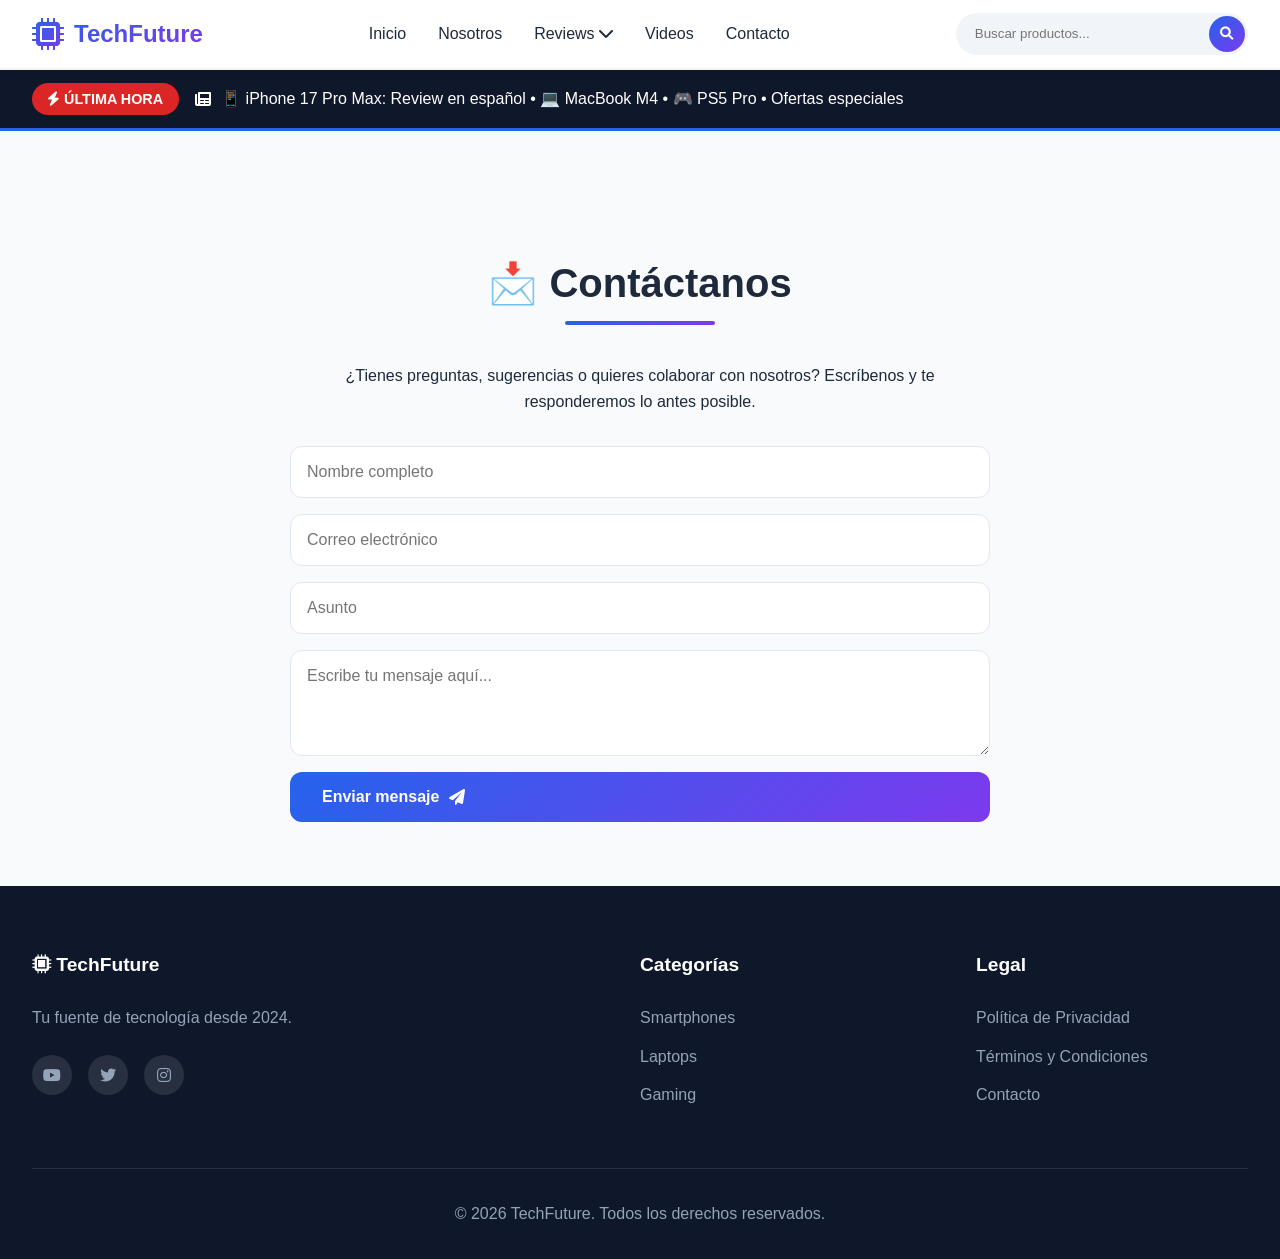
<file: contacto.html>
<!DOCTYPE html>
<html lang="es">
<head>
    <meta charset="UTF-8">
    <meta name="viewport" content="width=device-width, initial-scale=1.0">
    <title>TechFuture | Contacto</title>
    <link rel="stylesheet" href="styles.css">
    <link rel="stylesheet" href="https://cdnjs.cloudflare.com/ajax/libs/font-awesome/6.0.0/css/all.min.css">
</head>
<body>
    <!-- NAVBAR (mismo que index.html) -->
    <nav class="navbar">
        <div class="nav-container">
            <div class="logo">
                <i class="fas fa-microchip"></i>
                <span>TechFuture</span>
            </div>
            <ul class="nav-menu">
                <li><a href="index.html">Inicio</a></li>
                <li><a href="nosotros.html">Nosotros</a></li>
                <li class="dropdown">
                    <a href="#">Reviews <i class="fas fa-chevron-down"></i></a>
                    <ul class="dropdown-menu">
                        <li><a href="index.html#smartphones">Smartphones</a></li>
                        <li><a href="index.html#laptops">Laptops</a></li>
                        <li><a href="index.html#gaming">Gaming</a></li>
                    </ul>
                </li>
                <li><a href="index.html#videos">Videos</a></li>
                <li><a href="contacto.html" class="active">Contacto</a></li>
            </ul>
            <div class="search-box">
                <input type="text" placeholder="Buscar productos...">
                <button><i class="fas fa-search"></i></button>
            </div>
        </div>
    </nav>

    <!-- BREAKING NEWS -->
    <div class="breaking-news">
        <div class="breaking-container">
            <span class="breaking-label"><i class="fas fa-bolt"></i> ÚLTIMA HORA</span>
            <div class="breaking-text">
                <i class="fas fa-newspaper"></i>
                <span>📱 iPhone 17 Pro Max: Review en español • 💻 MacBook M4 • 🎮 PS5 Pro • Ofertas especiales</span>
            </div>
        </div>
    </div>

    <!-- CONTACTO -->
    <section class="contact-section" style="padding-top: 120px; min-height: 70vh;">
        <div class="contact-container">
            <h2 class="section-title">📩 Contáctanos</h2>
            <p>¿Tienes preguntas, sugerencias o quieres colaborar con nosotros? Escríbenos y te responderemos lo antes posible.</p>
            
            <form class="contact-form" onsubmit="event.preventDefault(); alert('✅ Mensaje enviado correctamente. ¡Gracias por contactarnos!');">
                <input type="text" placeholder="Nombre completo" required>
                <input type="email" placeholder="Correo electrónico" required>
                <input type="text" placeholder="Asunto">
                <textarea placeholder="Escribe tu mensaje aquí..." rows="4" required></textarea>
                <button type="submit" class="cta-button">Enviar mensaje <i class="fas fa-paper-plane"></i></button>
            </form>
        </div>
    </section>

    <!-- FOOTER (mismo que index.html) -->
    <footer>
        <div class="footer-grid">
            <div class="footer-section">
                <h4><i class="fas fa-microchip"></i> TechFuture</h4>
                <p>Tu fuente de tecnología desde 2024.</p>
                <div class="social-links">
                    <a href="#"><i class="fab fa-youtube"></i></a>
                    <a href="#"><i class="fab fa-twitter"></i></a>
                    <a href="#"><i class="fab fa-instagram"></i></a>
                </div>
            </div>
            <div class="footer-section">
                <h4>Categorías</h4>
                <ul>
                    <li><a href="index.html#smartphones">Smartphones</a></li>
                    <li><a href="index.html#laptops">Laptops</a></li>
                    <li><a href="index.html#gaming">Gaming</a></li>
                </ul>
            </div>
            <div class="footer-section">
                <h4>Legal</h4>
                <ul>
                    <li><a href="#">Política de Privacidad</a></li>
                    <li><a href="#">Términos y Condiciones</a></li>
                    <li><a href="contacto.html">Contacto</a></li>
                </ul>
            </div>
        </div>
        <div class="footer-bottom">
            <p>© 2026 TechFuture. Todos los derechos reservados.</p>
        </div>
    </footer>

    <script src="script.js"></script>
</body>
</html>
</file>
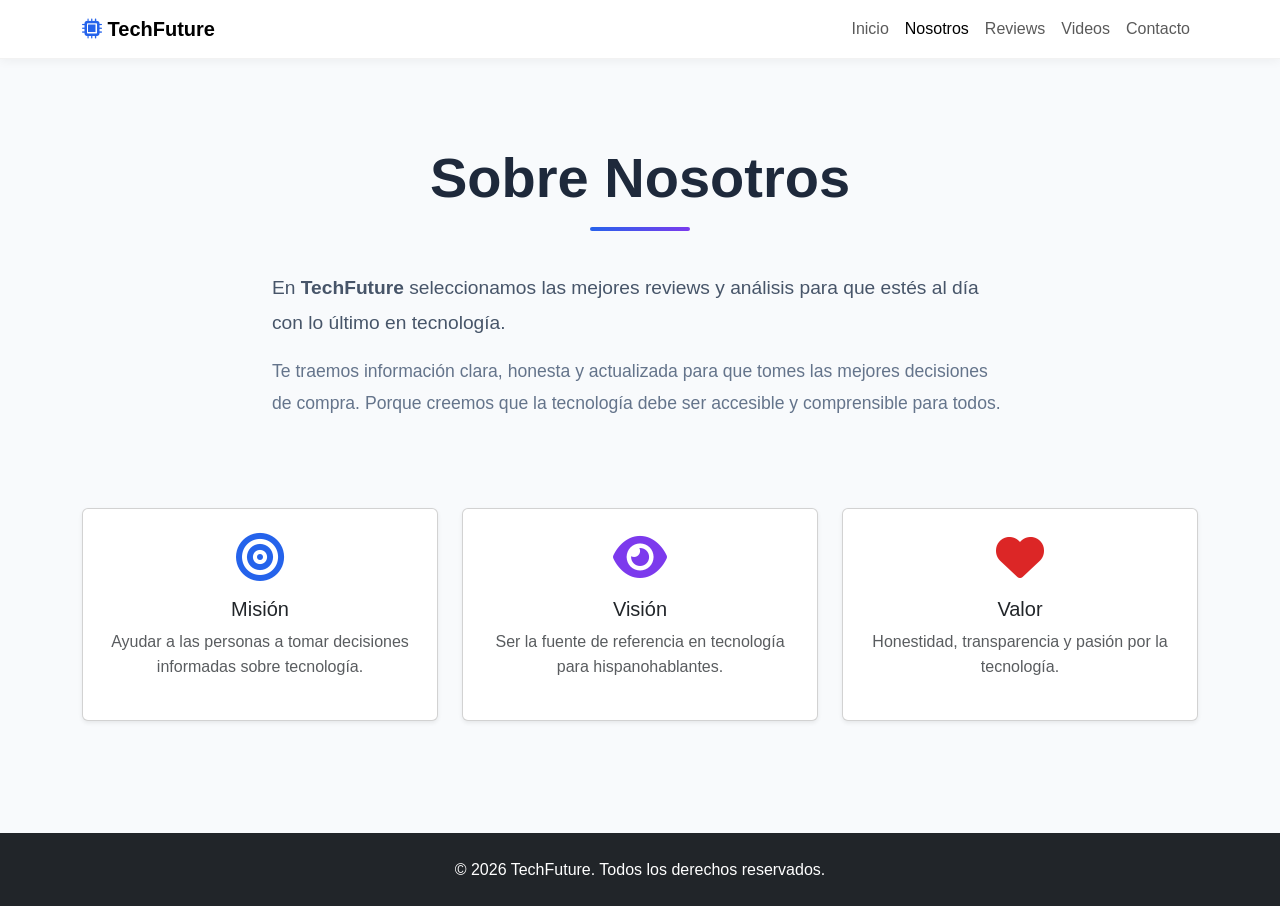
<file: nosotros.html>
<!DOCTYPE html>
<html lang="es">
<head>
    <meta charset="UTF-8">
    <meta name="viewport" content="width=device-width, initial-scale=1.0">
    <title>TechFuture | Nosotros</title>
    
    <!-- BOOTSTRAP 5.3 -->
    <link href="https://cdn.jsdelivr.net/npm/bootstrap@5.3.0/dist/css/bootstrap.min.css" rel="stylesheet">
    
    <!-- FONT AWESOME -->
    <link rel="stylesheet" href="https://cdnjs.cloudflare.com/ajax/libs/font-awesome/6.0.0/css/all.min.css">
    
    <!-- GOOGLE FONTS -->
    <link href="https://fonts.googleapis.com/css2?family=Poppins:wght@300;400;500;600;700&display=swap" rel="stylesheet">
    
    <!-- AOS ANIMATIONS -->
    <link href="https://unpkg.com/aos@2.3.1/dist/aos.css" rel="stylesheet">
    
    <!-- ESTILOS PROPIOS -->
    <link rel="stylesheet" href="styles.css">
</head>
<body>
    <!-- NAVBAR con Bootstrap -->
    <nav class="navbar navbar-expand-lg fixed-top" style="background: rgba(255,255,255,0.98); backdrop-filter: blur(10px);">
        <div class="container">
            <a class="navbar-brand fw-bold" href="index.html">
                <i class="fas fa-microchip" style="color: #2563eb;"></i> TechFuture
            </a>
            <button class="navbar-toggler" type="button" data-bs-toggle="collapse" data-bs-target="#navbarNav">
                <span class="navbar-toggler-icon"></span>
            </button>
            <div class="collapse navbar-collapse" id="navbarNav">
                <ul class="navbar-nav ms-auto">
                    <li class="nav-item"><a class="nav-link" href="index.html">Inicio</a></li>
                    <li class="nav-item"><a class="nav-link active" href="nosotros.html">Nosotros</a></li>
                    <li class="nav-item"><a class="nav-link" href="reviews.html">Reviews</a></li>
                    <li class="nav-item"><a class="nav-link" href="videos.html">Videos</a></li>
                    <li class="nav-item"><a class="nav-link" href="contacto.html">Contacto</a></li>
                </ul>
            </div>
        </div>
    </nav>

    <!-- CONTENIDO PRINCIPAL -->
    <main style="margin-top: 80px; padding: 4rem 0;">
        <div class="container">
            <div class="row justify-content-center" data-aos="fade-up">
                <div class="col-lg-8 text-center">
                    <h1 class="display-4 fw-bold" style="color: #1e293b;">Sobre Nosotros</h1>
                    <div class="linea-divisora" style="width: 100px; height: 4px; background: linear-gradient(135deg, #2563eb, #7c3aed); margin: 1rem auto; border-radius: 2px;"></div>
                </div>
            </div>
            <div class="row justify-content-center mt-4" data-aos="fade-up" data-aos-delay="100">
                <div class="col-lg-8">
                    <p style="font-size: 1.2rem; line-height: 1.8; color: #475569;">En <strong>TechFuture</strong> seleccionamos las mejores reviews y análisis para que estés al día con lo último en tecnología.</p>
                    <p style="font-size: 1.1rem; line-height: 1.8; color: #64748b;">Te traemos información clara, honesta y actualizada para que tomes las mejores decisiones de compra. Porque creemos que la tecnología debe ser accesible y comprensible para todos.</p>
                </div>
            </div>
            <div class="row mt-5 g-4">
                <div class="col-md-4" data-aos="fade-up" data-aos-delay="200">
                    <div class="card h-100 text-center p-4 shadow-sm">
                        <i class="fas fa-bullseye" style="font-size: 3rem; color: #2563eb;"></i>
                        <h5 class="mt-3">Misión</h5>
                        <p class="text-muted">Ayudar a las personas a tomar decisiones informadas sobre tecnología.</p>
                    </div>
                </div>
                <div class="col-md-4" data-aos="fade-up" data-aos-delay="300">
                    <div class="card h-100 text-center p-4 shadow-sm">
                        <i class="fas fa-eye" style="font-size: 3rem; color: #7c3aed;"></i>
                        <h5 class="mt-3">Visión</h5>
                        <p class="text-muted">Ser la fuente de referencia en tecnología para hispanohablantes.</p>
                    </div>
                </div>
                <div class="col-md-4" data-aos="fade-up" data-aos-delay="400">
                    <div class="card h-100 text-center p-4 shadow-sm">
                        <i class="fas fa-heart" style="font-size: 3rem; color: #dc2626;"></i>
                        <h5 class="mt-3">Valor</h5>
                        <p class="text-muted">Honestidad, transparencia y pasión por la tecnología.</p>
                    </div>
                </div>
            </div>
        </div>
    </main>

    <!-- FOOTER -->
    <footer class="bg-dark text-white py-4 mt-5">
        <div class="container text-center">
            <p class="mb-0">© 2026 TechFuture. Todos los derechos reservados.</p>
        </div>
    </footer>

    <!-- SCRIPTS -->
    <script src="https://cdn.jsdelivr.net/npm/bootstrap@5.3.0/dist/js/bootstrap.bundle.min.js"></script>
    <script src="https://unpkg.com/aos@2.3.1/dist/aos.js"></script>
    <script>
        AOS.init({ duration: 1000, once: true });
    </script>
</body>
</html>
</file>
<file: styles.css>
/* VARIABLES CSS */
:root {
    --color-primary: #2563eb;
    --color-secondary: #7c3aed;
    --color-dark: #0f172a;
    --color-light: #f8fafc;
    --color-white: #ffffff;
    --color-gray: #94a3b8;
    --color-text: #1e293b;
    --color-accent: #10b981;
    --color-danger: #dc2626;
    --color-bg-navbar: rgba(255, 255, 255, 0.98);
    --font-family: -apple-system, BlinkMacSystemFont, 'Segoe UI', Roboto, Oxygen, Ubuntu, sans-serif;
    --shadow-sm: 0 2px 10px rgba(0,0,0,0.05);
    --shadow-md: 0 5px 20px rgba(0,0,0,0.1);
    --shadow-lg: 0 20px 30px rgba(37,99,235,0.15);
    --border-radius: 12px;
    --transition: all 0.3s ease;
}

* {
    margin: 0;
    padding: 0;
    box-sizing: border-box;
}

body {
    font-family: var(--font-family);
    line-height: 1.6;
    color: var(--color-text);
    background: var(--color-light);
}

/* NAVBAR */
.navbar {
    background: var(--color-bg-navbar);
    backdrop-filter: blur(10px);
    position: fixed;
    width: 100%;
    top: 0;
    z-index: 1000;
    border-bottom: 1px solid rgba(0,0,0,0.05);
    box-shadow: var(--shadow-sm);
}

.nav-container {
    max-width: 1400px;
    margin: 0 auto;
    padding: 0.8rem 2rem;
    display: flex;
    justify-content: space-between;
    align-items: center;
}

.logo {
    display: flex;
    align-items: center;
    gap: 10px;
    font-size: 1.5rem;
    font-weight: 700;
    background: linear-gradient(135deg, var(--color-primary), var(--color-secondary));
    -webkit-background-clip: text;
    -webkit-text-fill-color: transparent;
}

.logo i {
    font-size: 2rem;
    background: linear-gradient(135deg, var(--color-primary), var(--color-secondary));
    -webkit-background-clip: text;
    -webkit-text-fill-color: transparent;
}

.nav-menu {
    display: flex;
    list-style: none;
    gap: 2rem;
}

.nav-menu a {
    color: var(--color-text);
    text-decoration: none;
    font-weight: 500;
    transition: var(--transition);
    font-size: 1rem;
}

.nav-menu a:hover {
    color: var(--color-primary);
}

/* DROPDOWN */
.dropdown {
    position: relative;
}

.dropdown-menu {
    position: absolute;
    top: 100%;
    left: 0;
    background: var(--color-white);
    min-width: 200px;
    border-radius: 8px;
    box-shadow: var(--shadow-md);
    opacity: 0;
    visibility: hidden;
    transition: var(--transition);
    list-style: none;
    padding: 0.5rem 0;
    z-index: 1000;
}

.dropdown:hover .dropdown-menu {
    opacity: 1;
    visibility: visible;
    top: calc(100% + 10px);
}

.dropdown-menu li {
    padding: 0.5rem 1rem;
}

.dropdown-menu a {
    color: var(--color-text);
    font-size: 0.9rem;
    display: block;
}

.dropdown-menu a:hover {
    color: var(--color-primary);
    padding-left: 5px;
}

/* SEARCH */
.search-box {
    display: flex;
    align-items: center;
    background: #f1f5f9;
    border-radius: 30px;
    padding: 0.2rem;
}

.search-box input {
    border: none;
    background: transparent;
    padding: 0.5rem 1rem;
    outline: none;
    width: 250px;
}

.search-box button {
    background: linear-gradient(135deg, var(--color-primary), var(--color-secondary));
    border: none;
    color: var(--color-white);
    width: 36px;
    height: 36px;
    border-radius: 50%;
    cursor: pointer;
    transition: var(--transition);
}

.search-box button:hover {
    transform: scale(1.05);
}

/* BREAKING NEWS */
.breaking-news {
    background: var(--color-dark);
    color: var(--color-white);
    padding: 0.8rem 0;
    margin-top: 70px;
    border-bottom: 3px solid var(--color-primary);
}

.breaking-container {
    max-width: 1400px;
    margin: 0 auto;
    padding: 0 2rem;
    display: flex;
    align-items: center;
    gap: 1rem;
}

.breaking-label {
    background: var(--color-danger);
    padding: 0.3rem 1rem;
    border-radius: 20px;
    font-weight: 600;
    font-size: 0.9rem;
    display: flex;
    align-items: center;
    gap: 5px;
    white-space: nowrap;
}

.breaking-text {
    display: flex;
    align-items: center;
    gap: 10px;
    animation: scrollNews 25s linear infinite;
    white-space: nowrap;
}

@keyframes scrollNews {
    0% { transform: translateX(100%); }
    100% { transform: translateX(-100%); }
}

/* HERO SECTION */
.hero {
    min-height: 600px;
    background: linear-gradient(135deg, #1e293b 0%, #0f172a 100%);
    padding: 2rem;
    padding-top: 100px;
}

.hero-content {
    max-width: 1400px;
    margin: 0 auto;
    display: grid;
    grid-template-columns: 2fr 1fr;
    gap: 2rem;
    color: var(--color-white);
}

.hero-main {
    padding: 2rem;
    background: rgba(255,255,255,0.05);
    border-radius: var(--border-radius);
    backdrop-filter: blur(10px);
    border: 1px solid rgba(255,255,255,0.1);
}

.hero-category {
    background: var(--color-primary);
    padding: 0.3rem 1rem;
    border-radius: 20px;
    font-size: 0.9rem;
    display: inline-block;
    margin-bottom: 1rem;
    font-weight: 600;
}

.hero h1 {
    font-size: 3rem;
    line-height: 1.2;
    margin-bottom: 1rem;
    background: linear-gradient(135deg, #fff, var(--color-gray));
    -webkit-background-clip: text;
    -webkit-text-fill-color: transparent;
}

.hero-meta {
    display: flex;
    gap: 2rem;
    margin: 1.5rem 0;
    font-size: 0.9rem;
    color: var(--color-gray);
}

.hero-meta i {
    margin-right: 5px;
}

.hero-buttons {
    display: flex;
    gap: 1rem;
    margin-top: 2rem;
}

.cta-button {
    padding: 1rem 2rem;
    background: linear-gradient(135deg, var(--color-primary), var(--color-secondary));
    border: none;
    border-radius: var(--border-radius);
    color: var(--color-white);
    font-weight: 600;
    cursor: pointer;
    transition: var(--transition);
    display: inline-flex;
    align-items: center;
    gap: 10px;
    font-size: 1rem;
}

.cta-button:hover {
    transform: translateY(-2px);
    box-shadow: 0 10px 25px rgba(37,99,235,0.4);
}

.cta-button.secondary {
    background: transparent;
    border: 2px solid rgba(255,255,255,0.2);
}

.cta-button.secondary:hover {
    border-color: var(--color-primary);
    background: rgba(37,99,235,0.1);
}

/* HERO SIDEBAR */
.hero-sidebar {
    background: rgba(255,255,255,0.05);
    border-radius: var(--border-radius);
    padding: 1.5rem;
    backdrop-filter: blur(10px);
    border: 1px solid rgba(255,255,255,0.1);
}

.hero-sidebar h3 {
    margin-bottom: 1rem;
    font-size: 1.2rem;
    color: var(--color-white);
}

.quick-news {
    margin-bottom: 2rem;
}

.quick-news-item {
    padding: 1rem;
    border-bottom: 1px solid rgba(255,255,255,0.1);
    cursor: pointer;
    transition: var(--transition);
    border-radius: 8px;
}

.quick-news-item:hover {
    background: rgba(255,255,255,0.1);
    transform: translateX(5px);
}

.quick-time {
    font-size: 0.75rem;
    color: var(--color-primary);
    font-weight: 600;
    display: block;
    margin-bottom: 0.3rem;
}

.quick-news-item p {
    color: var(--color-white);
    font-weight: 500;
}

/* ABOUT SECTION */
.about-section {
    max-width: 1400px;
    margin: 0 auto;
    padding: 4rem 2rem;
    text-align: center;
}

.about-container p {
    max-width: 700px;
    margin: 1rem auto;
    color: var(--color-gray);
    font-size: 1.1rem;
    line-height: 1.8;
}

/* CATEGORIES */
.categories {
    padding: 4rem 2rem;
    max-width: 1400px;
    margin: 0 auto;
}

.categories-container {
    display: grid;
    grid-template-columns: repeat(4, 1fr);
    gap: 2rem;
}

.category-card {
    background: var(--color-white);
    padding: 2rem;
    border-radius: var(--border-radius);
    text-align: center;
    cursor: pointer;
    transition: var(--transition);
    box-shadow: var(--shadow-sm);
    border: 1px solid rgba(0,0,0,0.05);
}

.category-card:hover {
    transform: translateY(-5px);
    box-shadow: var(--shadow-lg);
    border-color: var(--color-primary);
}

.category-card i {
    font-size: 2.5rem;
    background: linear-gradient(135deg, var(--color-primary), var(--color-secondary));
    -webkit-background-clip: text;
    -webkit-text-fill-color: transparent;
    margin-bottom: 1rem;
}

.category-card h3 {
    margin-bottom: 0.5rem;
    color: var(--color-text);
}

.category-card p {
    color: var(--color-gray);
    font-size: 0.9rem;
    margin-bottom: 1rem;
}

.category-link {
    color: var(--color-primary);
    font-weight: 600;
    font-size: 0.9rem;
    display: inline-block;
}

/* FEATURED ARTICLES */
.featured-articles {
    max-width: 1400px;
    margin: 0 auto;
    padding: 4rem 2rem;
}

.section-title {
    text-align: center;
    font-size: 2.5rem;
    margin-bottom: 3rem;
    color: var(--color-text);
    position: relative;
}

.section-title::after {
    content: '';
    position: absolute;
    bottom: -10px;
    left: 50%;
    transform: translateX(-50%);
    width: 150px;
    height: 4px;
    background: linear-gradient(135deg, var(--color-primary), var(--color-secondary));
    border-radius: 2px;
}

.articles-grid {
    display: grid;
    grid-template-columns: repeat(3, 1fr);
    gap: 2rem;
}

.article-card {
    background: var(--color-white);
    border-radius: var(--border-radius);
    overflow: hidden;
    box-shadow: var(--shadow-sm);
    transition: var(--transition);
    border: 1px solid rgba(0,0,0,0.05);
}

.article-card:hover {
    transform: translateY(-5px);
    box-shadow: var(--shadow-md);
}

.article-image {
    height: 220px;
    position: relative;
    overflow: hidden;
}

.article-image img {
    width: 100%;
    height: 100%;
    object-fit: cover;
    transition: transform 0.5s;
}

.article-card:hover .article-image img {
    transform: scale(1.1);
}

.article-category {
    position: absolute;
    top: 1rem;
    left: 1rem;
    background: var(--color-primary);
    color: var(--color-white);
    padding: 0.3rem 1rem;
    border-radius: 20px;
    font-size: 0.8rem;
    font-weight: 600;
    z-index: 1;
}

.article-content {
    padding: 1.5rem;
}

.article-content h3 {
    margin-bottom: 0.5rem;
    font-size: 1.2rem;
    color: var(--color-text);
}

.article-excerpt {
    color: var(--color-gray);
    font-size: 0.9rem;
    margin-bottom: 1rem;
    line-height: 1.5;
}

.price-tag {
    font-size: 1.5rem;
    font-weight: 700;
    color: var(--color-primary);
    margin: 0.5rem 0;
}

.rating {
    margin: 0.5rem 0;
    color: #fbbf24;
}

.rating-text {
    color: var(--color-gray);
    font-size: 0.9rem;
    margin-left: 0.5rem;
}

.article-footer {
    display: flex;
    justify-content: space-between;
    align-items: center;
    margin-top: 1rem;
    padding-top: 1rem;
    border-top: 1px solid #e2e8f0;
}

.article-author {
    color: var(--color-gray);
    font-size: 0.9rem;
}

.article-links {
    display: flex;
    gap: 0.5rem;
}

.buy-btn, .review-btn {
    padding: 0.5rem 1rem;
    border: none;
    border-radius: 8px;
    font-size: 0.8rem;
    cursor: pointer;
    transition: var(--transition);
    display: inline-flex;
    align-items: center;
    gap: 5px;
}

.buy-btn {
    background: var(--color-accent);
    color: var(--color-white);
}

.buy-btn:hover {
    background: #059669;
    transform: scale(1.05);
}

.review-btn {
    background: #f1f5f9;
    color: var(--color-text);
}

.review-btn:hover {
    background: #e2e8f0;
}

/* VIDEOS SECTION */
.videos-section {
    background: linear-gradient(135deg, #0f172a 0%, #1e293b 100%);
    color: var(--color-white);
    padding: 4rem 2rem;
}

.videos-section .section-title {
    color: var(--color-white);
}

.videos-grid {
    max-width: 1400px;
    margin: 0 auto;
    display: grid;
    grid-template-columns: repeat(3, 1fr);
    gap: 2rem;
}

.video-card {
    background: rgba(255,255,255,0.1);
    border-radius: var(--border-radius);
    overflow: hidden;
    cursor: pointer;
    transition: var(--transition);
    border: 1px solid rgba(255,255,255,0.1);
}

.video-card:hover {
    transform: scale(1.05);
    box-shadow: var(--shadow-md);
}

.video-thumbnail {
    height: 200px;
    position: relative;
    overflow: hidden;
}

.video-thumbnail img {
    width: 100%;
    height: 100%;
    object-fit: cover;
}

.video-thumbnail i {
    position: absolute;
    top: 50%;
    left: 50%;
    transform: translate(-50%, -50%);
    font-size: 4rem;
    color: var(--color-white);
    text-shadow: 0 2px 10px rgba(0,0,0,0.5);
    transition: var(--transition);
}

.video-card:hover .video-thumbnail i {
    transform: translate(-50%, -50%) scale(1.1);
    color: var(--color-primary);
}

.video-duration {
    position: absolute;
    bottom: 10px;
    right: 10px;
    background: rgba(0,0,0,0.8);
    padding: 0.2rem 0.5rem;
    border-radius: 4px;
    font-size: 0.9rem;
    color: var(--color-white);
}

.video-card h4 {
    padding: 1rem 1rem 0.5rem;
    color: var(--color-white);
}

.video-views {
    padding: 0 1rem 1rem;
    display: block;
    color: var(--color-gray);
    font-size: 0.9rem;
}

/* DEALS SECTION */
.deals-section {
    max-width: 1400px;
    margin: 0 auto;
    padding: 4rem 2rem;
}

.deals-grid {
    display: grid;
    grid-template-columns: repeat(2, 1fr);
    gap: 2rem;
}

.deal-card {
    background: var(--color-white);
    border-radius: var(--border-radius);
    overflow: hidden;
    display: flex;
    cursor: pointer;
    transition: var(--transition);
    box-shadow: var(--shadow-sm);
    border: 1px solid rgba(0,0,0,0.05);
}

.deal-card:hover {
    transform: translateY(-5px);
    box-shadow: var(--shadow-lg);
}

.deal-card img {
    width: 150px;
    height: 150px;
    object-fit: cover;
}

.deal-content {
    padding: 1.5rem;
    flex: 1;
}

.deal-content h4 {
    color: var(--color-text);
    margin-bottom: 0.5rem;
}

.old-price {
    color: var(--color-gray);
    text-decoration: line-through;
    font-size: 0.9rem;
}

.new-price {
    color: var(--color-accent);
    font-size: 1.5rem;
    font-weight: 700;
    margin: 0.5rem 0;
}

.discount {
    background: var(--color-accent);
    color: var(--color-white);
    padding: 0.2rem 0.5rem;
    border-radius: 20px;
    font-size: 0.8rem;
    margin-left: 0.5rem;
}

.deal-btn {
    background: linear-gradient(135deg, var(--color-primary), var(--color-secondary));
    color: var(--color-white);
    border: none;
    padding: 0.5rem 1.5rem;
    border-radius: 8px;
    cursor: pointer;
    transition: var(--transition);
    font-weight: 600;
}

.deal-btn:hover {
    transform: scale(1.05);
}

/* CONTACT SECTION */
.contact-section {
    background: var(--color-light);
    padding: 4rem 2rem;
}

.contact-container {
    max-width: 700px;
    margin: 0 auto;
    text-align: center;
}

.contact-form {
    display: flex;
    flex-direction: column;
    gap: 1rem;
    margin-top: 2rem;
}

.contact-form input,
.contact-form textarea {
    padding: 1rem;
    border: 1px solid #e2e8f0;
    border-radius: var(--border-radius);
    font-size: 1rem;
    font-family: inherit;
    background: var(--color-white);
}

.contact-form input:focus,
.contact-form textarea:focus {
    outline: 2px solid var(--color-primary);
}

/* NEWSLETTER */
.newsletter {
    background: linear-gradient(135deg, var(--color-primary), var(--color-secondary));
    padding: 4rem 2rem;
    text-align: center;
}

.newsletter-container {
    max-width: 600px;
    margin: 0 auto;
    color: var(--color-white);
}

.newsletter i {
    font-size: 4rem;
    margin-bottom: 1rem;
}

.newsletter h3 {
    font-size: 2rem;
    margin-bottom: 0.5rem;
}

.newsletter p {
    margin-bottom: 2rem;
    opacity: 0.9;
}

.newsletter-form {
    display: flex;
    gap: 1rem;
    background: var(--color-white);
    padding: 0.5rem;
    border-radius: 50px;
}

.newsletter-form input {
    flex: 1;
    padding: 1rem;
    border: none;
    outline: none;
    font-size: 1rem;
    background: transparent;
}

.newsletter-form button {
    background: linear-gradient(135deg, var(--color-primary), var(--color-secondary));
    color: var(--color-white);
    border: none;
    padding: 1rem 2rem;
    border-radius: 50px;
    cursor: pointer;
    transition: var(--transition);
    font-weight: 600;
}

.newsletter-form button:hover {
    transform: scale(1.05);
}

/* FOOTER */
footer {
    background: #0f172a;
    color: var(--color-white);
    padding: 4rem 2rem 2rem;
}

.footer-grid {
    max-width: 1400px;
    margin: 0 auto;
    display: grid;
    grid-template-columns: 2fr 1fr 1fr;
    gap: 4rem;
}

.footer-section h4 {
    margin-bottom: 1.5rem;
    font-size: 1.2rem;
}

.footer-section p {
    color: var(--color-gray);
    margin-bottom: 1.5rem;
    line-height: 1.6;
}

.footer-section ul {
    list-style: none;
}

.footer-section ul li {
    margin-bottom: 0.8rem;
}

.footer-section a {
    color: var(--color-gray);
    text-decoration: none;
    transition: var(--transition);
}

.footer-section a:hover {
    color: var(--color-white);
}

.social-links {
    display: flex;
    gap: 1rem;
}

.social-links a {
    width: 40px;
    height: 40px;
    background: rgba(255,255,255,0.1);
    border-radius: 50%;
    display: flex;
    align-items: center;
    justify-content: center;
    transition: var(--transition);
}

.social-links a:hover {
    background: var(--color-primary);
    transform: translateY(-3px);
}

.footer-bottom {
    max-width: 1400px;
    margin: 3rem auto 0;
    padding-top: 2rem;
    border-top: 1px solid rgba(255,255,255,0.1);
    text-align: center;
    color: var(--color-gray);
}

/* RESPONSIVE */
@media (max-width: 1024px) {
    .hero-content {
        grid-template-columns: 1fr;
    }
    
    .articles-grid,
    .videos-grid {
        grid-template-columns: repeat(2, 1fr);
    }
    
    .categories-container {
        grid-template-columns: repeat(2, 1fr);
    }
    
    .footer-grid {
        grid-template-columns: 1fr 1fr;
    }
}

@media (max-width: 768px) {
    .nav-menu,
    .search-box {
        display: none;
    }
    
    .hero h1 {
        font-size: 2rem;
    }
    
    .articles-grid,
    .videos-grid,
    .categories-container,
    .deals-grid {
        grid-template-columns: 1fr;
    }
    
    .footer-grid {
        grid-template-columns: 1fr;
        gap: 2rem;
    }
    
    .newsletter-form {
        flex-direction: column;
        border-radius: var(--border-radius);
    }
    
    .deal-card {
        flex-direction: column;
    }
    
    .deal-card img {
        width: 100%;
        height: 200px;
    }
    
    .hero-buttons {
        flex-direction: column;
    }
}

/* ANIMACIONES ADICIONALES */
@keyframes fadeInUp {
    from {
        opacity: 0;
        transform: translateY(20px);
    }
    to {
        opacity: 1;
        transform: translateY(0);
    }
}

.article-card, .video-card, .category-card, .deal-card {
    animation: fadeInUp 0.6s ease forwards;
}

.article-card:nth-child(1) { animation-delay: 0.1s; }
.article-card:nth-child(2) { animation-delay: 0.2s; }
.article-card:nth-child(3) { animation-delay: 0.3s; }
.article-card:nth-child(4) { animation-delay: 0.4s; }

.category-card:nth-child(1) { animation-delay: 0.1s; }
.category-card:nth-child(2) { animation-delay: 0.2s; }
.category-card:nth-child(3) { animation-delay: 0.3s; }
.category-card:nth-child(4) { animation-delay: 0.4s; }

/* SCROLLBAR PERSONALIZADA */
::-webkit-scrollbar {
    width: 10px;
}

::-webkit-scrollbar-track {
    background: var(--color-light);
}

::-webkit-scrollbar-thumb {
    background: linear-gradient(135deg, var(--color-primary), var(--color-secondary));
    border-radius: 5px;
}

::-webkit-scrollbar-thumb:hover {
    background: linear-gradient(135deg, #1d4ed8, #6d28d9);
}

* {
    scrollbar-width: thin;
    scrollbar-color: var(--color-primary) var(--color-light);
}

/* SELECTION COLOR */
::selection {
    background: var(--color-primary);
    color: var(--color-white);
}
</file>
